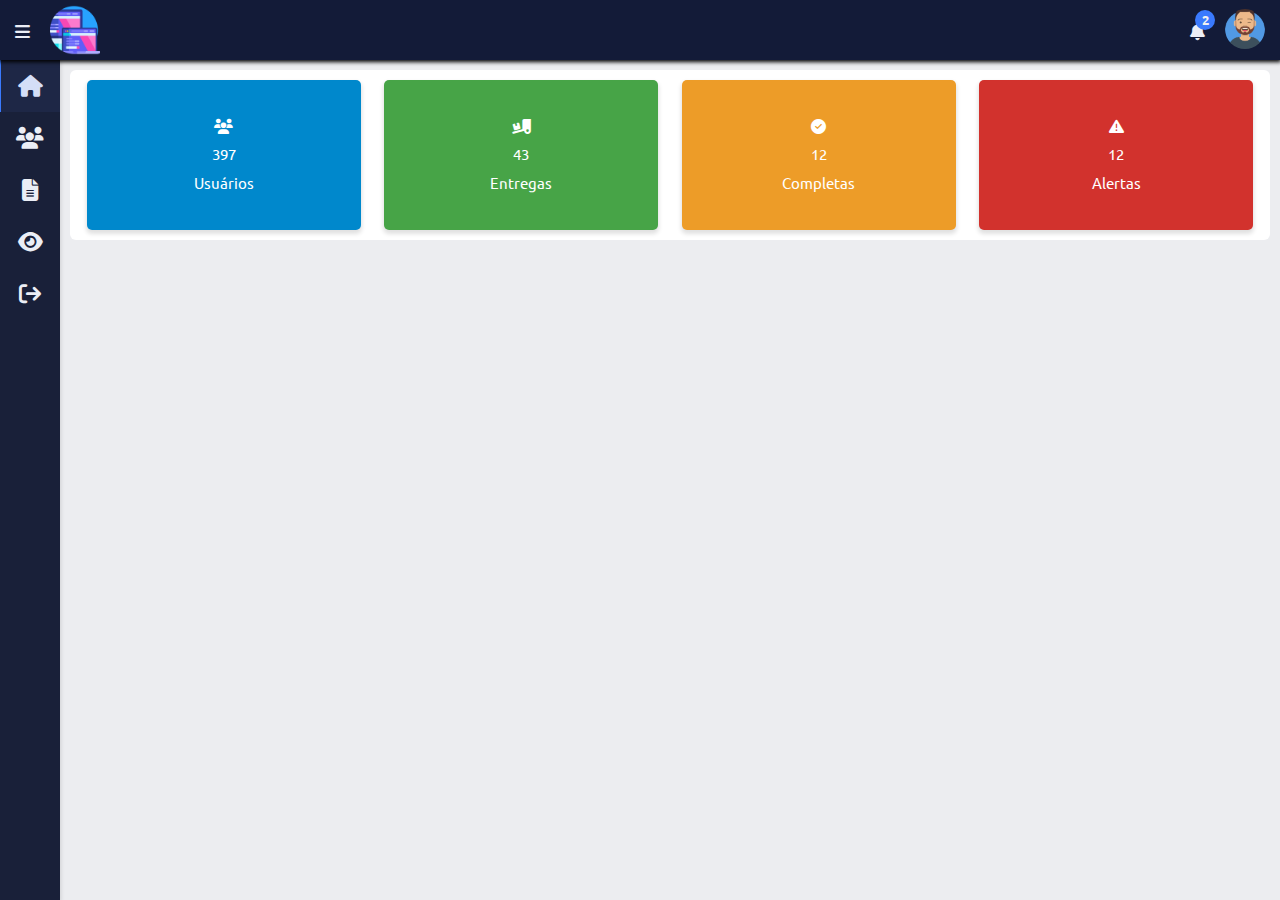
<file: index.html>
<!DOCTYPE html>
<html lang="pt-br">
    <head>
        <meta charset="utf-8">
        <meta name="viewport" content="width=device-width, initial-scale=1.0">
        <link rel="shortcut icon" href="images/icon/favicon.ico">
        <!-- Include the fontawesome icons from CDN -->
        <link rel="stylesheet" href="https://cdnjs.cloudflare.com/ajax/libs/font-awesome/6.4.0/css/all.min.css">
        <link rel="stylesheet" href="css/custom_adm.css">
        <title>Home</title>
    </head>
    <body>
        <navbar class="navbar">
            <!-- Menu bar  -->
            <div class="navbar-content">
                <div class="bars">
                    <i class="fa-solid fa-bars"></i>
                </div>
                <img src="images/logo/design-responsivo.png" alt="logo" class="logo">
            </div>
            <!-- Notification  -->
            <div class="navbar-content">
                <div class="notification">
                    <i class="fa-solid fa-bell"></i>
                    <span class="number">2</span>
                    <div class="dropdown-menu">
                        <div class="dropdown-content">
                            <li>
                                <img src="images/pngwing.com.png" alt="Usuario" width="40">
                                <div class="text">
                                    Lorem ipsum dolor sit amet, consectetur adipiscing elit.
                                </div>
                            </li>
                            <li>
                                <img src="images/pngwing.com.png" alt="Usuario" width="40">
                                <div class="text">
                                    Lorem ipsum dolor sit amet, consectetur adipiscing elit.
                                </div>
                            </li>
                        </div>
                    </div>
                </div>
                <!-- Settings Menu -->
                <div class="avatar">
                    <img src="images/pngwing.com.png" alt="Usuario" width="40">
                    <div class="dropdown-menu setting">
                        <div class="item">
                            <span class="fa-solid fa-user"></span> Perfil
                        </div>
                        <div class="item">
                            <span class="fa-solid fa-gear"></span> Configuração
                        </div>
                        <div class="item">
                            <span class="fa-solid fa-arrow-right-from-bracket"></span> Sair
                        </div>
                    </div>
                </div>
            </div>
        </navbar>

        <div class="content">
            <!-- Start Sidebar -->
            <div class="sidebar">
                <a href="index.html" class="sidebar-nav active">
                    <i class="icon fa-solid fa-home"></i>
                    <span>Dashboard</span>
                </a>

                <a href="listar.html" class="sidebar-nav">
                    <i class="icon fa-solid fa-users"></i>
                    <span>Listar</span>
                </a>

                <a href="forms.html" class="sidebar-nav">
                    <i class="icon fa-solid fa-file-lines"></i>
                    <span>Formulário</span>
                </a>

                <a href="visualize.html" class="sidebar-nav">
                    <i class="icon fa-solid fa-eye"></i>
                    <span>Visualizar</span>
                </a>

                <a href="login.html" class="sidebar-nav">
                    <i class="icon fa-solid fa-arrow-right-from-bracket"></i>
                    <span>Sair</span>
                </a>
            </div>
            <!-- End Sidebar -->
            <!-- Start Admin content -->
            <div class="wrapper">
                <div class="row">
                    <div class="box box-first">
                        <span class="fa-solid fa-users"></span>
                        <span>397</span>
                        <span>Usuários</span>
                    </div>

                    <div class="box box-second">
                        <span class="fa-solid fa-truck-ramp-box"></span>
                        <span>43</span>
                        <span>Entregas</span>
                    </div>

                    <div class="box box-third">
                        <span class="fa-solid fa-check-circle"></span>
                        <span>12</span>
                        <span>Completas</span>
                    </div>

                    <div class="box box-fourth">
                        <span class="fa-solid fa-exclamation-triangle"></span>
                        <span>12</span>
                        <span>Alertas</span>
                    </div>
                </div>
            </div>
            <!-- End Admin content -->
        </div>

        <script src="js/custom_adm.js"></script>
    </body>
</html>
</file>
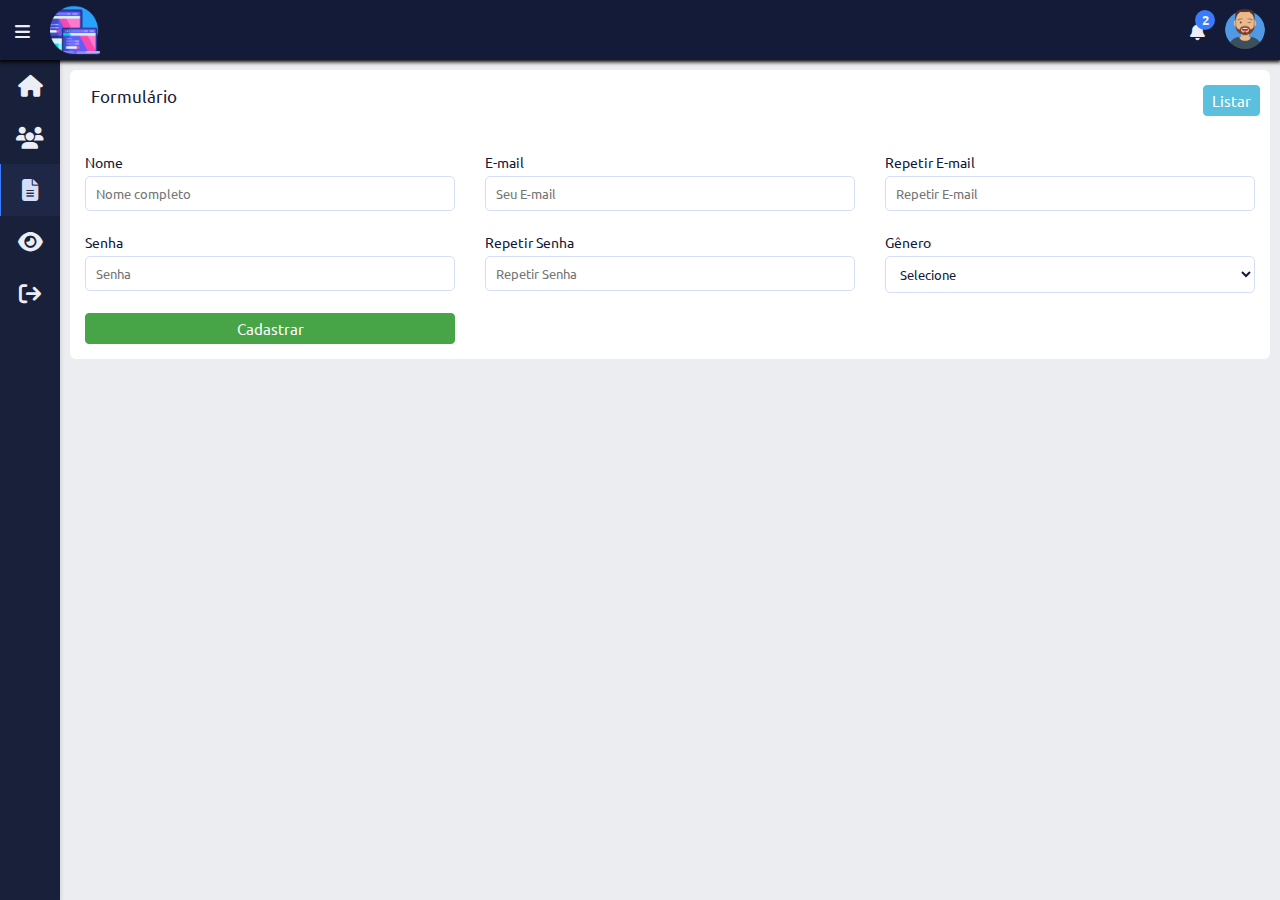
<file: forms.html>
<!DOCTYPE html>
<html lang="pt-br">
    <head>
        <meta charset="utf-8">
        <meta name="viewport" content="width=device-width, initial-scale=1.0">
        <link rel="shortcut icon" href="images/icon/favicon.ico">
        <!-- Include the fontawesome icons from CDN -->
        <link rel="stylesheet" href="https://cdnjs.cloudflare.com/ajax/libs/font-awesome/6.4.0/css/all.min.css">
        <link rel="stylesheet" href="css/custom_adm.css">
        <title>Forms</title>
    </head>
    <body>
        <navbar class="navbar">
            <!-- Menu bar  -->
            <div class="navbar-content">
                <div class="bars">
                    <i class="fa-solid fa-bars"></i>
                </div>
                <img src="images/logo/design-responsivo.png" alt="logo" class="logo">
            </div>
            <!-- Notification  -->
            <div class="navbar-content">
                <div class="notification">
                    <i class="fa-solid fa-bell"></i>
                    <span class="number">2</span>
                    <div class="dropdown-menu">
                        <div class="dropdown-content">
                            <li>
                                <img src="images/pngwing.com.png" alt="Usuario" width="40">
                                <div class="text">
                                    Lorem ipsum dolor sit amet, consectetur adipiscing elit.
                                </div>
                            </li>
                            <li>
                                <img src="images/pngwing.com.png" alt="Usuario" width="40">
                                <div class="text">
                                    Lorem ipsum dolor sit amet, consectetur adipiscing elit.
                                </div>
                            </li>
                        </div>
                    </div>
                </div>
                <!-- Settings Menu -->
                <div class="avatar">
                    <img src="images/pngwing.com.png" alt="Usuario" width="40">
                    <div class="dropdown-menu setting">
                        <div class="item">
                            <span class="fa-solid fa-user"></span> Perfil
                        </div>
                        <div class="item">
                            <span class="fa-solid fa-gear"></span> Configuração
                        </div>
                        <div class="item">
                            <span class="fa-solid fa-arrow-right-from-bracket"></span> Sair
                        </div>
                    </div>
                </div>
            </div>
        </navbar>

        <div class="content">
            <!-- Start Sidebar -->
            <div class="sidebar">
                <a href="index.html" class="sidebar-nav ">
                    <i class="icon fa-solid fa-home"></i>
                    <span>Dashboard</span>
                </a>

                <a href="listar.html" class="sidebar-nav">
                    <i class="icon fa-solid fa-users"></i>
                    <span>Listar</span>
                </a>

                <a href="forms.html" class="sidebar-nav active">
                    <i class="icon fa-solid fa-file-lines"></i>
                    <span>Formulário</span>
                </a>

                <a href="visualize.html" class="sidebar-nav">
                    <i class="icon fa-solid fa-eye"></i>
                    <span>Visualizar</span>
                </a>

                <a href="login.html" class="sidebar-nav">
                    <i class="icon fa-solid fa-arrow-right-from-bracket"></i>
                    <span>Sair</span>
                </a>
            </div>
            <!-- End Sidebar -->
            <!-- Start Admin content -->
            <div class="wrapper">
                <div class="row">
                    <div class="top-list">
                        <span class="title-content">Formulário</span>
                        <div class="top-list-right">
                            <button type="button" class="btn-info"><a href="listar.html">Listar</a></button>
                        </div>
                    </div>

                    <div class="content-adm">
                        <form class="form-adm">
                            <div class="row-input">
                                <!-- Nome -->
                                <div class="column">
                                    <label class="title-input">Nome</label>
                                    <input type="text" name="name" id="name" class="input-adm"
                                    placeholder="Nome completo">
                                </div>
                                <!-- Email -->
                                <div class="column">
                                    <label class="title-input">E-mail</label>
                                    <input type="text" name="email" id="email" class="input-adm"
                                    placeholder="Seu E-mail">
                                </div>
                                <div class="column">
                                    <label class="title-input">Repetir E-mail</label>
                                    <input type="text" name="repeat-email" id="repeat-email" class="input-adm"
                                    placeholder="Repetir E-mail">
                                </div>
                                <!-- Senha -->
                                <div class="column">
                                    <label class="title-input">Senha</label>
                                    <input type="password" name="password" id="password" class="input-adm"
                                    placeholder="Senha">
                                </div>
                                <div class="column">
                                    <label class="title-input">Repetir Senha</label>
                                    <input type="password" name="repeat-password" id="repeat-password" class="input-adm"
                                    placeholder="Repetir Senha">
                                </div>
                                <div class="column">
                                    <label class="title-input">Gênero</label>
                                    <select name="gender" id="gender" class="select-adm">
                                        <option>Selecione</option>
                                        <option>Masculino</option>
                                        <option>Feminino</option>
                                        <option>Outro</option>
                                    </select>
                                </div>
                                <!-- Button Submit -->
                                <button type="submit" class="btn-success">Cadastrar</button>
                            </div>
                        </form>
                    </div>
                    
                </div>
            </div>
            <!-- End Admin content -->
        </div>

        <script src="js/custom_adm.js"></script>
    </body>
</html>
</file>
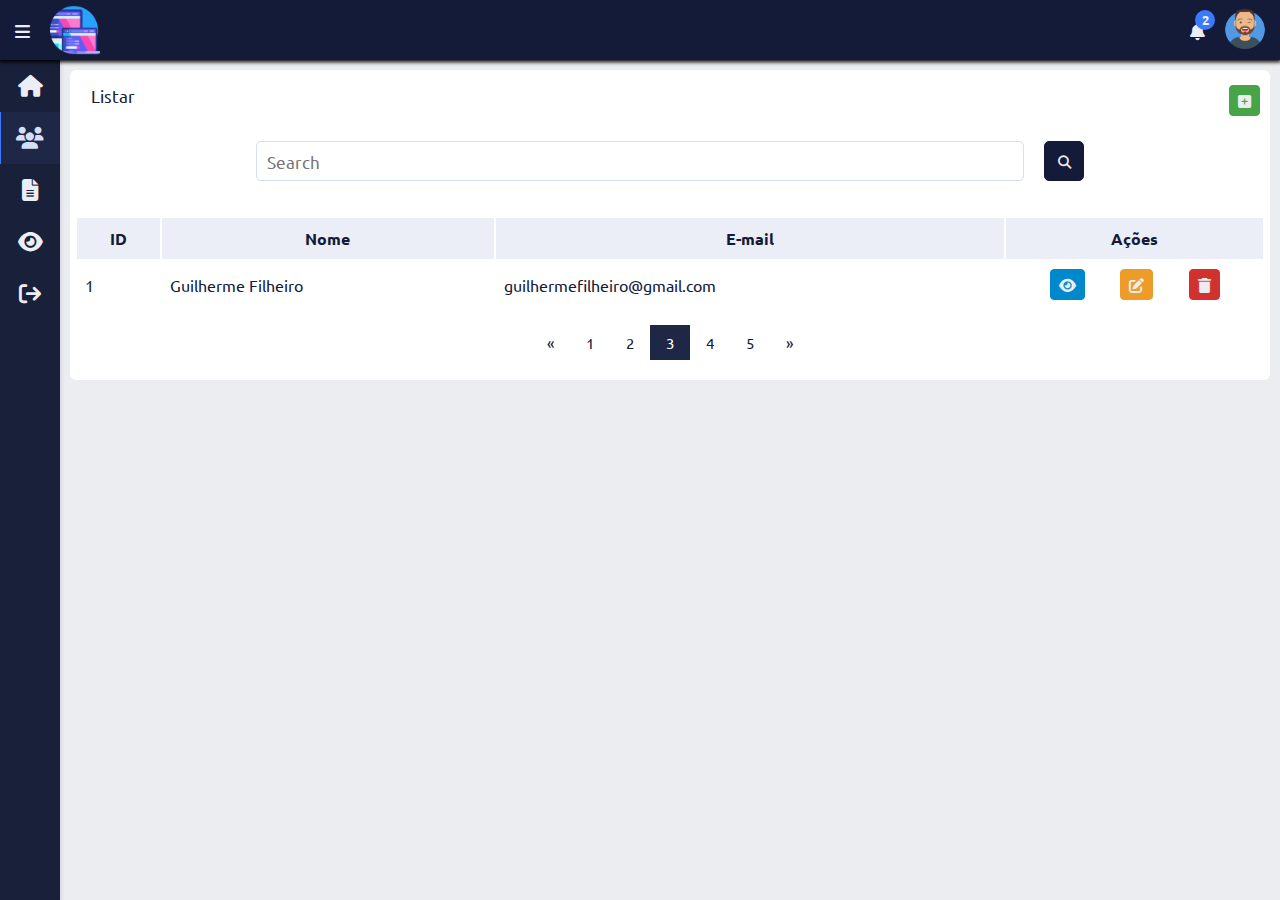
<file: listar.html>
<!DOCTYPE html>
<html lang="pt-br">
    <head>
        <meta charset="utf-8">
        <meta name="viewport" content="width=device-width, initial-scale=1.0">
        <link rel="shortcut icon" href="images/icon/favicon.ico">
        <!-- Include the fontawesome icons from CDN -->
        <link rel="stylesheet" href="https://cdnjs.cloudflare.com/ajax/libs/font-awesome/6.4.0/css/all.min.css">
        <link rel="stylesheet" href="css/custom_adm.css">
        <title>List</title>
    </head>
    <body>
        <navbar class="navbar">
            <!-- Menu bar  -->
            <div class="navbar-content">
                <div class="bars">
                    <i class="fa-solid fa-bars"></i>
                </div>
                <img src="images/logo/design-responsivo.png" alt="logo" class="logo">
            </div>
            <!-- Notification  -->
            <div class="navbar-content">
                <div class="notification">
                    <i class="fa-solid fa-bell"></i>
                    <span class="number">2</span>
                    <div class="dropdown-menu">
                        <div class="dropdown-content">
                            <li>
                                <img src="images/pngwing.com.png" alt="Usuario" width="40">
                                <div class="text">
                                    Lorem ipsum dolor sit amet, consectetur adipiscing elit.
                                </div>
                            </li>
                            <li>
                                <img src="images/pngwing.com.png" alt="Usuario" width="40">
                                <div class="text">
                                    Lorem ipsum dolor sit amet, consectetur adipiscing elit.
                                </div>
                            </li>
                        </div>
                    </div>
                </div>
                <!-- Settings Menu -->
                <div class="avatar">
                    <img src="images/pngwing.com.png" alt="Usuario" width="40">
                    <div class="dropdown-menu setting">
                        <div class="item">
                            <span class="fa-solid fa-user"></span> Perfil
                        </div>
                        <div class="item">
                            <span class="fa-solid fa-gear"></span> Configuração
                        </div>
                        <div class="item">
                            <span class="fa-solid fa-arrow-right-from-bracket"></span> Sair
                        </div>
                    </div>
                </div>
            </div>
        </navbar>

        <div class="content">
            <!-- Start Sidebar -->
            <div class="sidebar">
                <a href="index.html" class="sidebar-nav">
                    <i class="icon fa-solid fa-home"></i>
                    <span>Dashboard</span>
                </a>

                <a href="login.html" class="sidebar-nav active">
                    <i class="icon fa-solid fa-users"></i>
                    <span>Listar</span>
                </a>

                <a href="forms.html" class="sidebar-nav">
                    <i class="icon fa-solid fa-file-lines"></i>
                    <span>Formulário</span>
                </a>

                <a href="visualize.html" class="sidebar-nav">
                    <i class="icon fa-solid fa-eye"></i>
                    <span>Visualizar</span>
                </a>

                <a href="login.html" class="sidebar-nav">
                    <i class="icon fa-solid fa-arrow-right-from-bracket"></i>
                    <span>Sair</span>
                </a>
            </div>
            <!-- End Sidebar -->
            <!-- Start Admin content -->
            <div class="wrapper">
                <div class="row">
                    <div class="top-list">
                        <span class="title-content">Listar</span>
                        <div class="top-list-right">
                            <button type="button" class="btn-success"><a href="forms.html" class="fa-solid fa-square-plus"></a></button>
                        </div>
                    </div>

                    <div class="search-list">
                        <form>
                            <span class="search-form-input"><input type="text" placeholder="Search"></span>
                            <span class="search-form-input"><button><i class="fa-solid fa-search"></i></button></span>
                        </form>
                    </div>

                    <table class="table-list">
                        <thead class="list-head">
                            <tr>
                                <th class="list-head-content">ID</th>
                                <th class="list-head-content">Nome</th>
                                <th class="list-head-content">E-mail</th>
                                <th class="list-head-content">Ações</th>
                            </tr>
                        </thead>
                        <tbody class="list-body">
                            <tr>
                                <td class="list-body-content">1</td>
                                <td class="list-body-content">Guilherme Filheiro</td>
                                <td class="list-body-content">guilhermefilheiro@gmail.com</td>
                                <td class="list-body-content actions">
                                    <button type="button" class="btn-primary"><a href="visualize.html" class="fa-solid fa-eye"></a></button>
                                    <button type="button" class="btn-warning"><a href="forms.html" class="fa-solid fa-edit"></a></button>
                                    <button type="button" class="btn-danger"><a class="fa-solid fa-trash"></a></button>                                    
                                </td>
                            </tr>
                        </tbody>
                    </table>
                    <div class="content-pagination">
                        <div class="pagination">
                            <a href="#">&laquo;</a>

                            <a href="#">1</a>
                            <a href="#">2</a>
                            <a href="#" class="active">3</a>
                            <a href="#">4</a>
                            <a href="#">5</a>

                            <a href="#">&raquo;</a>
                        </div>
                    </div>
                </div>
            </div>
            <!-- End Admin content -->
        </div>

        <script src="js/custom_adm.js"></script>
    </body>
</html>
</file>
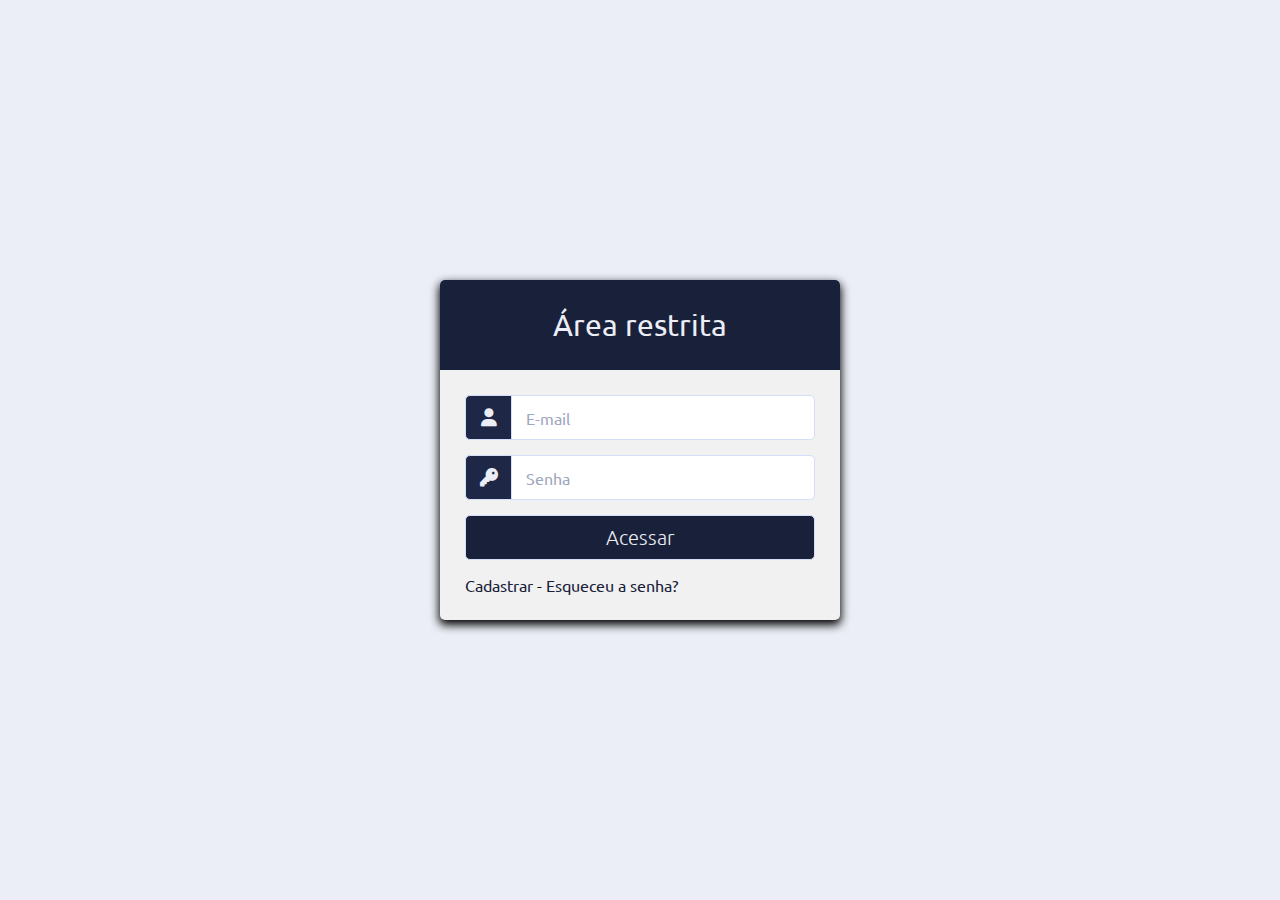
<file: login.html>
<!DOCTYPE html>
<html lang="pt-br">
    <head>
        <meta charset="utf-8">
        <meta name="viewport" content="width=device-width, initial-scale=1.0">
        <link rel="shortcut icon" href="images/icon/favicon.ico">
        <!-- Include the fontawesome icons from CDN -->
        <link rel="stylesheet" href="https://cdnjs.cloudflare.com/ajax/libs/font-awesome/6.4.0/css/all.min.css">
        <link rel="stylesheet" href="css/custom_login.css">
        <title>Login</title>
    </head>
    <body class="d-flex">
        <div class="container-login">
            <div class="wrapper-login">
                <div class="title">
                    <span>Área restrita</span>
                </div>
                <form action="#" class="form-login">
                    <!-- Each row is a input area -->
                    <!-- Email -->
                    <div class="row">
                        <i class="fa-solid fa-user"></i>
                        <input type="text" placeholder="E-mail" required >
                    </div>
                    <!-- Password -->
                    <div class="row">
                        <i class="fa-solid fa-key"></i>
                        <input type="password" placeholder="Senha" required >
                    </div>
                    <!-- Submit Button -->
                    <div class="row button">
                        <input type="submit" value="Acessar">
                    </div>
                    <!-- Links -->
                    <div class="signup-link">
                        <a href="#">Cadastrar</a> - <a href="#">Esqueceu a senha?</a>
                    </div>
                </form>
            </div>
        </div>
        
    </body>
</html>
</file>
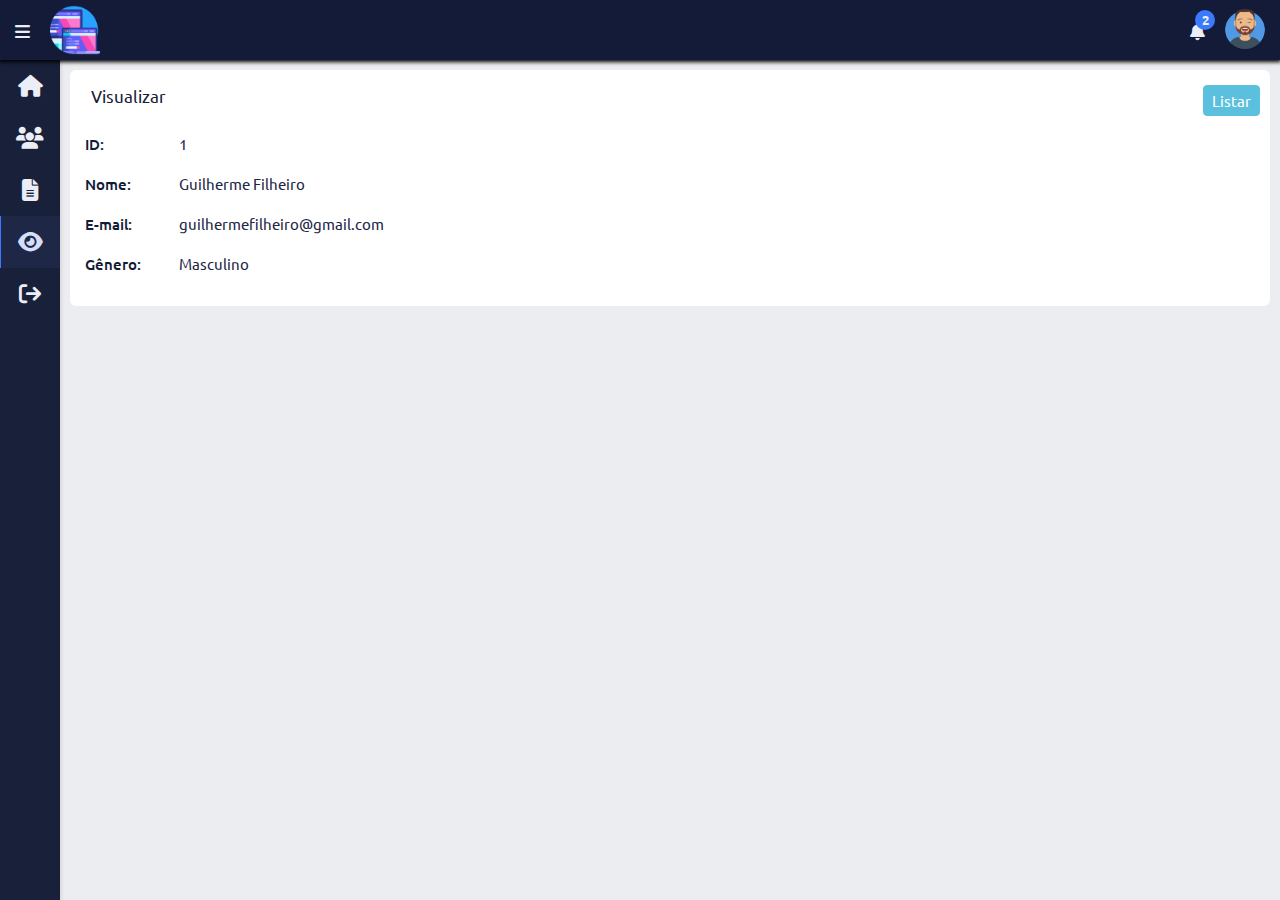
<file: visualize.html>
<!DOCTYPE html>
<html lang="pt-br">
    <head>
        <meta charset="utf-8">
        <meta name="viewport" content="width=device-width, initial-scale=1.0">
        <link rel="shortcut icon" href="images/icon/favicon.ico">
        <!-- Include the fontawesome icons from CDN -->
        <link rel="stylesheet" href="https://cdnjs.cloudflare.com/ajax/libs/font-awesome/6.4.0/css/all.min.css">
        <link rel="stylesheet" href="css/custom_adm.css">
        <title>Visualize</title>
    </head>
    <body>
        <navbar class="navbar">
            <!-- Menu bar  -->
            <div class="navbar-content">
                <div class="bars">
                    <i class="fa-solid fa-bars"></i>
                </div>
                <img src="images/logo/design-responsivo.png" alt="logo" class="logo">
            </div>
            <!-- Notification  -->
            <div class="navbar-content">
                <div class="notification">
                    <i class="fa-solid fa-bell"></i>
                    <span class="number">2</span>
                    <div class="dropdown-menu">
                        <div class="dropdown-content">
                            <li>
                                <img src="images/pngwing.com.png" alt="Usuario" width="40">
                                <div class="text">
                                    Lorem ipsum dolor sit amet, consectetur adipiscing elit.
                                </div>
                            </li>
                            <li>
                                <img src="images/pngwing.com.png" alt="Usuario" width="40">
                                <div class="text">
                                    Lorem ipsum dolor sit amet, consectetur adipiscing elit.
                                </div>
                            </li>
                        </div>
                    </div>
                </div>
                <!-- Settings Menu -->
                <div class="avatar">
                    <img src="images/pngwing.com.png" alt="Usuario" width="40">
                    <div class="dropdown-menu setting">
                        <div class="item">
                            <span class="fa-solid fa-user"></span> Perfil
                        </div>
                        <div class="item">
                            <span class="fa-solid fa-gear"></span> Configuração
                        </div>
                        <div class="item">
                            <span class="fa-solid fa-arrow-right-from-bracket"></span> Sair
                        </div>
                    </div>
                </div>
            </div>
        </navbar>

        <div class="content">
            <!-- Start Sidebar -->
            <div class="sidebar">
                <a href="index.html" class="sidebar-nav ">
                    <i class="icon fa-solid fa-home"></i>
                    <span>Dashboard</span>
                </a>

                <a href="listar.html" class="sidebar-nav">
                    <i class="icon fa-solid fa-users"></i>
                    <span>Listar</span>
                </a>

                <a href="forms.html" class="sidebar-nav">
                    <i class="icon fa-solid fa-file-lines"></i>
                    <span>Formulário</span>
                </a>

                <a href="visualize.html" class="sidebar-nav active">
                    <i class="icon fa-solid fa-eye"></i>
                    <span>Visualizar</span>
                </a>

                <a href="login.html" class="sidebar-nav">
                    <i class="icon fa-solid fa-arrow-right-from-bracket"></i>
                    <span>Sair</span>
                </a>
            </div>
            <!-- End Sidebar -->
            <!-- Start Admin content -->
            <div class="wrapper">
                <div class="row">
                    <div class="top-list">
                        <span class="title-content">Visualizar</span>
                        <div class="top-list-right">
                            <button type="button" class="btn-info"><a href="listar.html">Listar</a></button>
                        </div>
                    </div>

                    <div class="content-adm">
                        <div class="view-det-adm">
                            <span class="view-adm-title">ID: </span>
                            <span class="view-adm-info">1</span>
                        </div>
                        <div class="view-det-adm">
                            <span class="view-adm-title">Nome: </span>
                            <span class="view-adm-info">Guilherme Filheiro</span>
                        </div>
                        <div class="view-det-adm">
                            <span class="view-adm-title">E-mail: </span>
                            <span class="view-adm-info">guilhermefilheiro@gmail.com</span>
                        </div>

                        <div class="view-det-adm">
                            <span class="view-adm-title">Gênero: </span>
                            <span class="view-adm-info">Masculino</span>
                        </div>

                    </div>
                    
                </div>
            </div>
            <!-- End Admin content -->
        </div>

        <script src="js/custom_adm.js"></script>
    </body>
</html>
</file>
<file: css/custom_adm.css>
/* Import fonts from google fonts api */
@import url('https://fonts.googleapis.com/css2?family=Ubuntu:wght@300;400;500;700&display=swap');

/* Withdraw the default space between elemnet and browser */
*{
    margin: 0;
    padding: 0;
    box-sizing: border-box;
    font-family: 'Ubuntu', sans-serif;
}
/* Setting up colors variables */
:root {
    --site-color: #3a7afe;
    --main-color: #ebeef6;
    --active-color: #d4def7;
    --bg-color: #ecedf0;
    --second-color: #f1f1f1;
    --third-color: #9fa7bd;
    --fourth-color: #fff;
    --main-bg-color: #192039;
    --second-bg-color: #1e2746;
    --third-bg-color: #3a7afe;
    --fourth-bg-color: #131b38;
    --primary-color: #0088cc;
    --success-color: #47a447;
    --info-color: #5bc0de;
    --warning-color: #ed9c28;
    --danger-color: #d2322d;

}

body {
    background-color: var(--main-color);
}
/* Start navbar */
.navbar {
    color: var(--main-color);
    background-color: var(--fourth-bg-color);
    display: flex;
    justify-content: space-between;
    align-items: center;
    position: sticky;
    box-shadow: 0px 1px 4px 1px rgba(0, 0, 0, 1);
    padding: 5px 15px;
    font-size: 17px;
    top: 0;
    z-index: 1;
}
.navbar .navbar-content {
    display: flex;
    align-items: center;
}
.navbar .bars,
.notification {
    margin-right: 20px;
    cursor: pointer;
}
.logo {
    width: 50px;
}
.notification, .avatar {
    cursor: pointer;
    position: relative;
}
.notification .number {
    position: absolute;
    font-size: 13px;
    font-weight: bold;
    background-color: var(--site-color);
    color: var(--second-color);
    width: 20px;
    height: 20px;
    border-radius: 50%;
    right: -10px;
    top: -10px;
    display: flex;
    align-items: center;
    justify-content: center;
}
.avatar img {
    width: 40px;
    height: 40px;
    border-radius: 50%;
    object-fit: cover;
}
/* End navbar */

/* Start dropdown */

.dropdown-menu {
    position: absolute;
    right: 0;
    top: 100%;
    box-shadow: 0 8px  16px 0 rgba(0, 0, 0, 0.2);
    background-color: var(--main-bg-color);
    width: 280px;
    border-radius: 7px;
    /* display: block; for show content */
    display: none; /* for hide content */
}
.dropdown-content {
    max-height: 400px;
    overflow-y: auto;
}
.dropdown-menu li,
.dropdown-menu .item {
    display: flex;
    align-items: center;
    padding: 10px;
    border-bottom: 1px solid var(--bg-color);
    cursor: pointer;
    font-size: 15px;
}
.dropdown-menu li img {
    width: 50px;
    height: 50px;
    border-radius: 50%;
    object-fit: cover;
    flex-shrink: 0;
}
.dropdown-menu li .text {
    font-style: italic;
    margin-left: 20px;
    text-overflow: ellipsis;
    overflow: hidden;
    white-space: nowrap;
}
.dropdown-menu li:hover,
.dropdown-menu .item:hover {
    background-color: var(--second-bg-color);
}
/* Show the message when mouse hover */
.dropdown-menu li:hover .text {
    white-space: pre-wrap;
}

.dropdown-menu .item span {
    margin-right: 15px;
}
.dropdown-menu.settings {
    width: 150px;
}
.dropdown-menu.active {
    display: block;
}

/* End dropdown */

/* Start content */

.content {
    display: flex;
}
/* Start sidebar */

.content .sidebar {
    color: var(--main-color);
    height: calc(100vh - 60px);
    width: 60px;
    position: sticky;
    top: 60px;
    background-color: var(--main-bg-color);
    box-shadow: 0px 1px 4px 1px rgba(0, 0, 0, 0.12);
    overflow: auto;
    overflow-x: hidden;
    flex-shrink: 0;
    transition: 0.3s width ease;
}
@media (max-width: 768px) {
    .content .sidebar {
        width: 60px;
        position: fixed;
        z-index: 1;
        width: 0;
    }
}
.content .sidebar:hover,
.content .sidebar.active {
    width: 250px;
}
.sidebar .sidebar-nav {
    text-decoration: none;
    display: flex;
    align-items: center;
    padding: 15px 0;
    position: relative;
    cursor: pointer;
    transition: 0.3s background ease;
    font-size: 16px;
}
.sidebar a {
    color: var(--main-color);
}
.sidebar a:hover {
    background-color: var(--second-bg-color);
    color: var(--active-color);
}
.sidebar .sidebar-nav.active {
    background-color: var(--second-bg-color);
    color: var(--active-color);
}
.sidebar .sidebar-nav.active::before {
    content: "";
    position: absolute;
    left: 0;
    top: 0;
    height: 100%;
    width: 1px;
    background-color: var(--site-color);
}
.sidebar-nav .icon {
    width: 60px;
    display: flex;
    align-items: center;
    justify-content: center;
    font-size: 22px;
    flex-shrink: 0;
}

/* End sidebar */

/* Start dashboard */

.content .wrapper {
    width: 100%;
    padding: 10px;
    background-color: var(--bg-color);
}
.content .row {
    background-color: var(--fourth-color);
    border-radius: 6px;
}
.wrapper .row {
    display: flex;
    justify-content: space-between;
    padding: 5px;
    flex-wrap: wrap;
}

.row .box {
    width: 23%;
    margin: 5px 1%;
    height: 150px;
    position: relative;
    display: flex;
    align-items: center;
    justify-content: center;
    padding: 20px;
    color: var(--fourth-color);
    border-radius: 5px;
    overflow: hidden;
    flex-direction: column;
    box-shadow: 0 3px 4px 1px rgba(0, 0, 0, 0.12);
}

.row .box-first {
    background-color: var(--primary-color);
}
.row .box-second {
    background-color: var(--success-color);
}
.row .box-third {
    background-color: var(--warning-color);
}
.row .box-fourth {
    background-color: var(--danger-color);
}

.box span {
    margin: 5px 0;
    font-size: 15px;
    position: relative;
}
@media (max-width: 1024px){
    .row .box {
        width: 48%;
    }
}
@media (max-width: 768px){
    .row .box {
        width: 98%;
    }
}

/* End dashboard */

/* Start List */

.row .top-list {
    width: 100%;
    overflow: hidden;
}
.top-list .title-content {
    float: left;
    color: var(--main-bg-color);
    padding: 10px 16px;
    font-size: 17px;
}
.top-list .top-list-right {
    padding: 10px 5px 5px 0;
    float: right;
}
.table-list {
    margin-top: 15px;
    width: 100%;
}
.table-list .list-head .list-head-content {
    background-color: var(--main-color);
    color: var(--fourth-bg-color);
    padding: 10px;
}
.table-list .list-body .list-body-content {
    background-color: var(--fourth-color);
    color: var(--fourth-bg-color);
    padding: 8px;
}
.list-body .list-body-content.actions {
    display: flex;
    align-items: center;
    justify-content: space-evenly;
}

/* Start pagination */

.content-pagination {
    margin: 15px 0;
    width: 100%;
    display: flex;
    align-items: center;
    justify-content: center;
}
.pagination {
    display: inline-block;
    font-size: 15px;
}
.pagination a {
    color: var(--fourth-bg-color);
    float: left;
    padding: 8px 16px;
    text-decoration: none;
    transition: background-color 0.3s ease;
}
.pagination a.active {
    background-color: var(--second-bg-color);
    color: var(--fourth-color);
}
.pagination a:hover:not(.active) {
    background-color: var(--main-color);
}

/* End pagination */

/* Start button customization */

button a {
    text-decoration: none;
    color: var(--bg-color);
}

.btn-danger:hover a {
    color: var(--danger-color);
}
.btn-warning:hover a {
    color: var(--warning-color);
}
.btn-primary:hover a {
    color: var(--primary-color);
}

.btn-success {
    background-color: var(--success-color);
    color: var(--fourth-color);
    padding: 5px 8px;
    border: 1px solid var(--success-color);
    border-radius: 4px;
    cursor: pointer;
    font-size: 15px;
    transition: all 0.3s ease;
}
.btn-success:hover {
    background-color: var(--fourth-color);
    color: var(--success-color);
}
.btn-success a {
    color: var(--bg-color);
    text-decoration: none;
}
.btn-success:hover a {
    color: var(--success-bg-color);
}
.btn-info {
    background-color: var(--info-color);
    color: var(--fourth-color);
    padding: 5px 8px;
    border: 1px solid var(--info-color);
    border-radius: 4px;
    cursor: pointer;
    font-size: 15px;
    transition: all 0.3s ease;
}
.btn-info:hover {
    background-color: var(--fourth-color);
    color: var(--info-color);
}
.btn-info a {
    color: var(--fourth-color);
    text-decoration: none;
}
.btn-info:hover a {
    color: var(--info-color);
}
.btn-primary {
    background-color: var(--primary-color);
    color: var(--fourth-color);
    padding: 5px 8px;
    border: 1px solid var(--primary-color);
    border-radius: 4px;
    cursor: pointer;
    font-size: 15px;
    transition: all 0.3s ease;
}
.btn-primary:hover {
    background-color: var(--fourth-color);
    color: var(--primary-color);
}

.btn-warning {
    background-color: var(--warning-color);
    color: var(--fourth-color);
    padding: 5px 8px;
    border: 1px solid var(--warning-color);
    border-radius: 4px;
    cursor: pointer;
    font-size: 15px;
    transition: all 0.3s ease;
}
.btn-warning:hover {
    background-color: var(--fourth-color);
    color: var(--warning-color);
}
.btn-danger {
    background-color: var(--danger-color);
    color: var(--fourth-color);
    padding: 5px 8px;
    border: 1px solid var(--danger-color);
    border-radius: 4px;
    cursor: pointer;
    font-size: 15px;
    transition: all 0.3s ease;
}
.btn-danger:hover {
    background-color: var(--fourth-color);
    color: var(--danger-color);
}
/* Start search */

.search-list {
    width: 100%;
    margin: 20px;
}
.search-list form {
    display: flex;
    justify-content: center;
}
.search-list .search-form-input {
    color: var(--fourth-bg-color);
    padding: 0px 10px;
    display: flex;
    align-items: center;
}
.search-form-input input {
    width: 60vw;
    height: 40px;
    font-size: 17px;
    padding-left: 10px;
    color: var(--fourth-bg-color);
    background-color: var(--bg-colors);
    border-radius: 5px;
    border: 1px solid var(--active-color);
}
.search-form-input input:focus {
    outline: none;
    border: 1px solid var(--fourth-bg-color);
    
}
.search-form-input button {
    width: 40px;
    height: 40px;
    color: var(--bg-color);
    background-color: var(--fourth-bg-color);
    border-radius: 5px;
    border: 1px solid var(--fourth-bg-color);
    cursor: pointer;
    transition: background-color 0.3s ease;
}
.search-form-input button:hover {
    color: var(--fourth-bg-color);
    background-color: var(--bg-color);
}

/* End search */

/* End button customization */

/* End List */

/* Start Form */

.wrapper .content-adm {
    width: 100%;
    padding: 10px;
}
.form-adm {
    width: 100%;
    position: relative;
    margin: 10px auto 0 auto;
}
.row-input {
    width: 100%;
    display: grid;
    grid-template-columns: repeat(auto-fit, minmax(300px, 1fr));
    gap: 20px 30px;
    margin-top: 20px;
}
.title-input {
    color: var(--fourth-bg-color);
    font-size: 14px;
}
input.input-adm {
    width: 100%;
    font-weight: 400;
    padding: 8px 10px;
    border-radius: 5px;
    border: 1.2px solid var(--active-color);
    margin-top: 5px;
}
input.input-adm:focus {
    outline: none;
    border-color: var(--site-color);
}

select.select-adm {
    background-color: var(--fourth-color);
    color: var(--fourth-bg-color);
    width: 100%;
    font-weight: 400;
    padding: 8px 10px;
    border-radius: 5px;
    border: 1.2px solid var(--active-color);
    margin-top: 5px;
}
select.select-adm:focus {
    outline: none;
    border-color: var(--site-color);
}


/* End Form */

/* Start Visualization */

.content-adm .view-det-adm {
    margin-bottom: 15px;
    display: flex;
    align-items: center;
}

.view-det-adm .view-adm-title {
    width: 80px;
    color: var(--fourth-bg-color);
    font-size: 15px;
    font-weight: 500;
    margin-right: 10px;
}
.view-det-adm .view-adm-info {
    width: 100%;
    color: var(--second-bg-color);
    font-size: 15px;
    padding: 3px 10px;
} 

/* End Visualization */

/* End content */
</file>
<file: css/custom_login.css>
/* Import fonts from google fonts api */
@import url('https://fonts.googleapis.com/css2?family=Ubuntu:wght@300;400;500;700&display=swap');

/* Withdraw the default space between elemnet and browser */
*{
    margin: 0;
    padding: 0;
    box-sizing: border-box;
    font-family: 'Ubuntu', sans-serif;
}
/* Setting up colors variables */
:root {
    --site-color: #3a7afe;
    --main-color: #ebeef6;
    --active-color: #d4def7;
    --bg-color: #ecedf0;
    --second-color: #f1f1f1;
    --third-color: #9fa7bd;
    --main-bg-color: #192039;
    --second-bg-color: #1e2746;
    --third-bg-color: #3a7afe;
    --fourth-bg-color: #131b38;
    --primary-color: #0088cc;
    --success-color: #47a447;
    --info-color: #5bc0de;
    --warning-color: #ed9c28;
    --danger-color: #d2322d;

}

body {
    background-color: var(--main-color);
}
/* Centers all elements in the screen*/
.d-flex {
    display: flex;
    align-items: center;
    justify-content: center;
    height: 100vh;
}
.container-login {
    width: 400px;
    display: flex;
    flex-direction: row;
    margin: 0 5px;
}
.wrapper-login {
    width: 100%;
    background-color: var(--second-color);
    border-radius: 5px;
    /* puts shadow in the element in top, right, bottom, left sides */
    box-shadow: 0px 4px 10px 1px rgba(0, 0, 0, 1); 
}
/* Customize the title */
.wrapper-login .title {
    height: 90px;
    background-color: var(--main-bg-color);
    border-radius: 5px 5px 0 0; /* Radius ordering top-left top-right bottom-left bottom-right */
    color: var(--main-color);
    font-size: 30px;
    font-weight: 400;
    /* Centers the tittle on the title div */
    display: flex;
    align-items: center;
    justify-content: center;
}
.wrapper-login .form-login {
    padding: 25px;

}
/* Customize rows in div */
.wrapper-login .form-login .row {
    height: 45px;
    margin-bottom: 15px;
    position: relative;
}
/* Customize the input inside the row */
.wrapper-login .form-login .row input {
    height: 100%;
    width: 100%;
    outline: none;
    padding-left: 60px;
    border-radius: 5px;
    border: 1px solid var(--active-color);
    font-size: 16px;
    transition: all 0.3 ease;
}
/* Changes the text color inside the input */
.form-login .row input::placeholder {
    color: var(--third-color)
}
/* Customize Icon */
.wrapper-login .form-login .row i {
    position: absolute;
    width: 47px;
    height: 100%;
    color: var(--main-color);
    background-color: var(--second-bg-color);
    font-size: 18px;
    border: 1px solid var(--active-color);
    border-radius: 5px 0 0 5px;
    /* Align Icon image on center */
    display: flex;
    align-items: center;
    justify-content: center;
}
.wrapper-login .form-login .button input {
    color: var(--main-color);
    background-color: var(--main-bg-color);
    font-size: 20px;
    font-weight: 300;
    padding-left: 0;
    border: 1px solid var(--active-color);
    cursor: pointer;
}
.form-login .button input:hover {
    background-color: var(--second-bg-color);
}
.wrapper-login .form-login .signup-link a {
    color: var(--main-bg-color);
    text-decoration: none;
}
.form-login .signup-link a:hover {
    color: var(--site-color);
}
</file>
